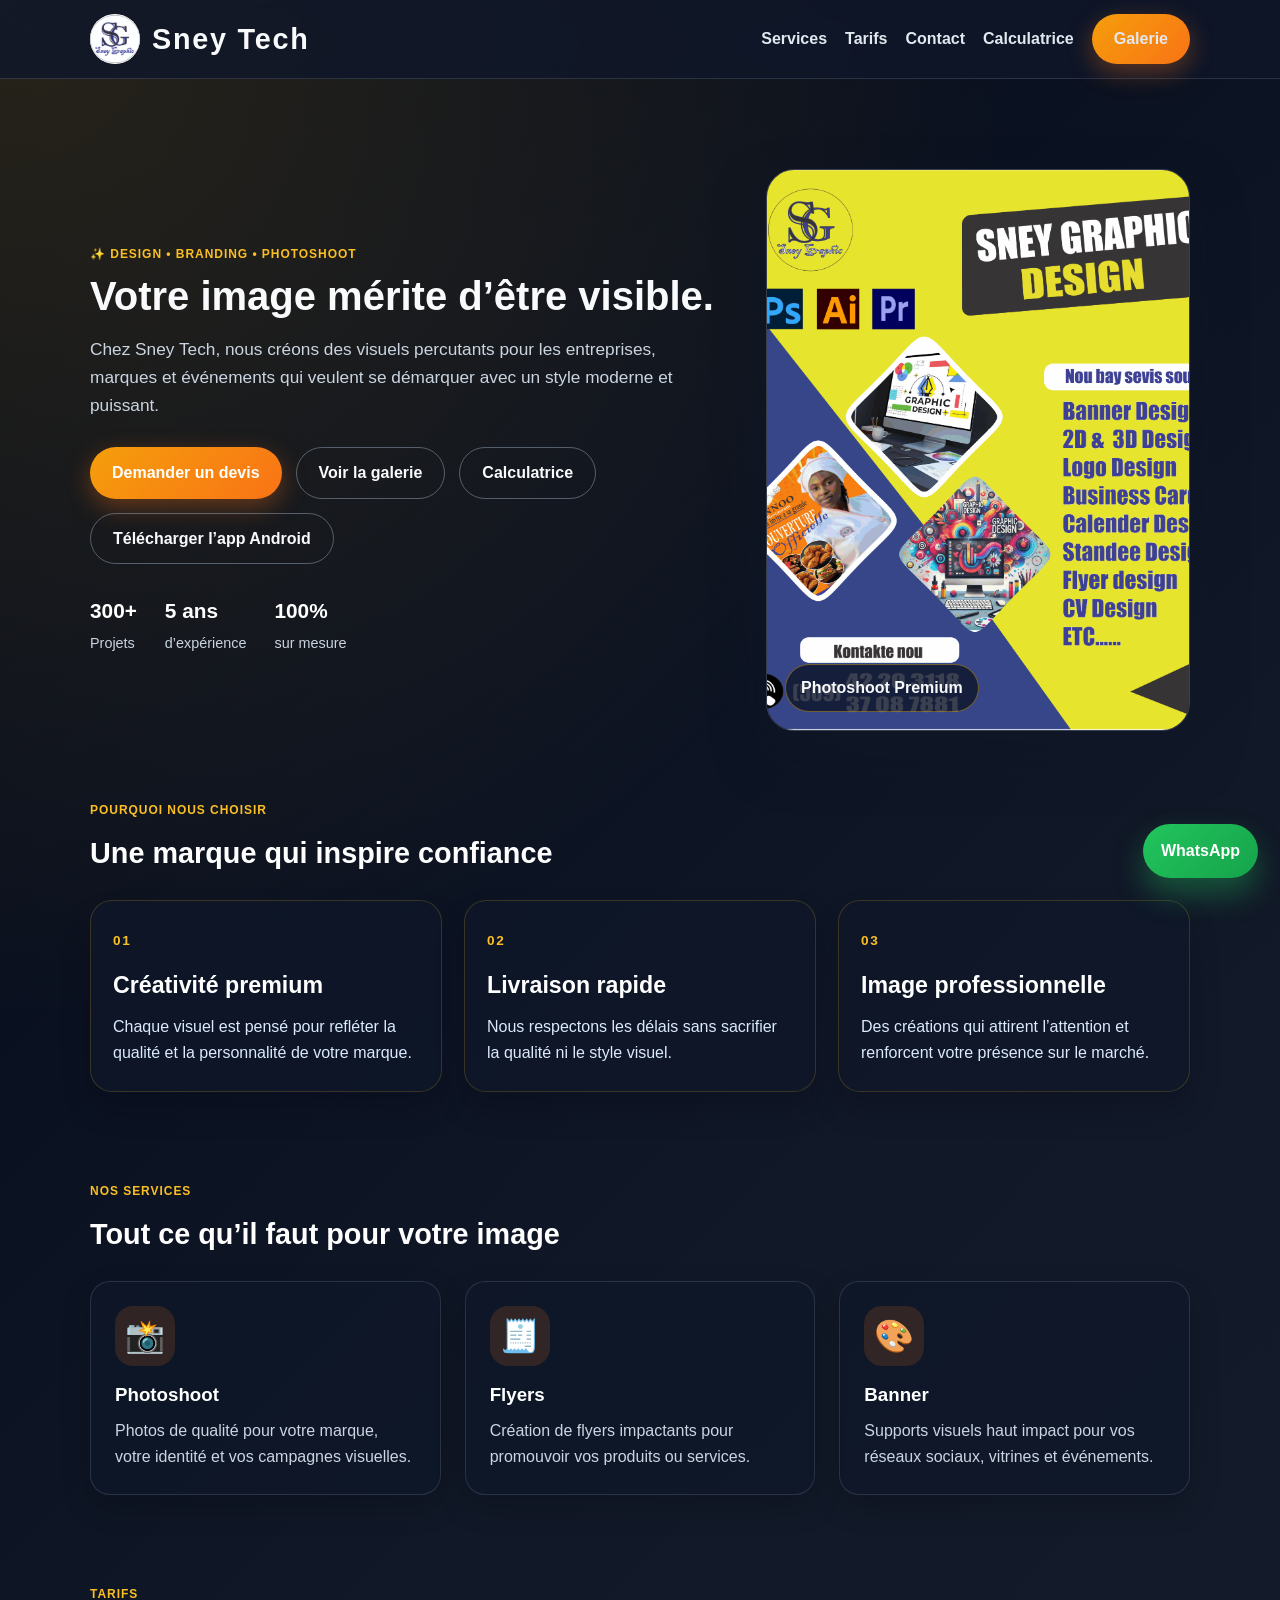
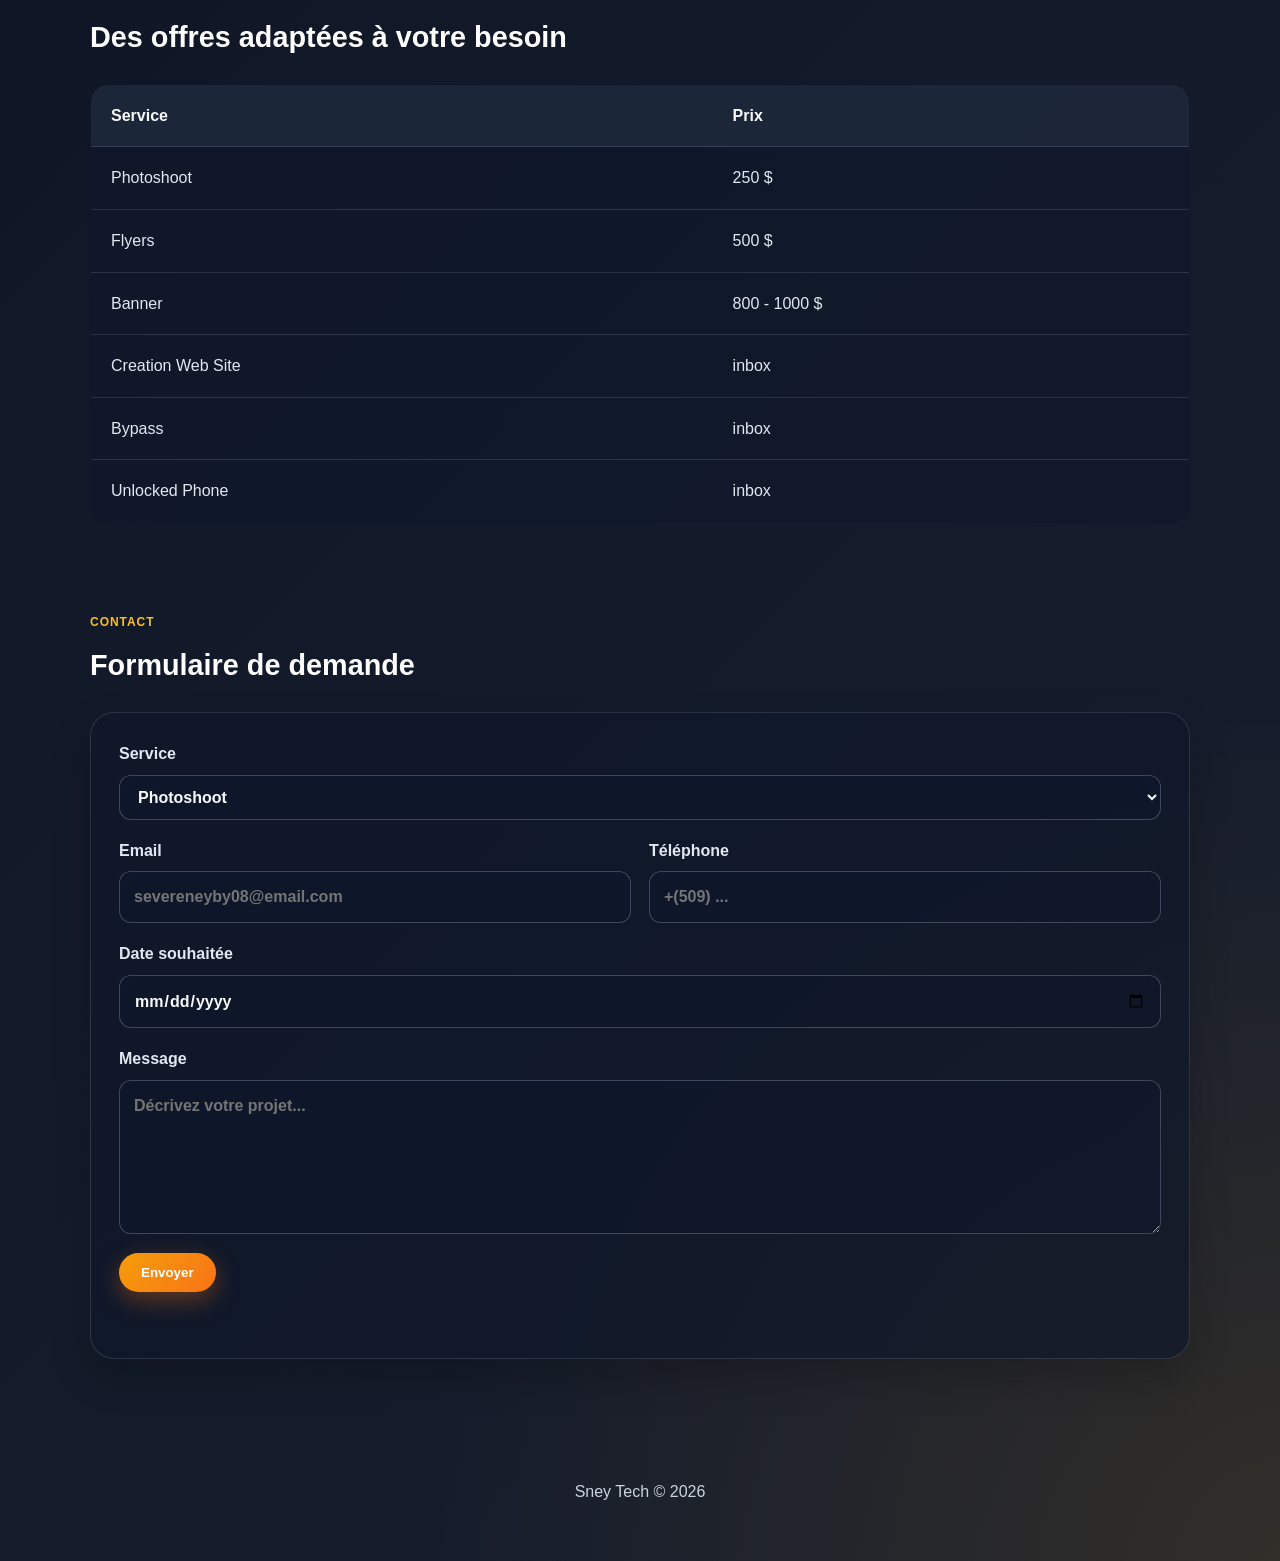
<file: index.html>
<!DOCTYPE HTML>

<html lang="fr">
		<head>
			<meta charset="utf-8" />
			<meta name="viewport" content="width=device-width, initial-scale=1.0" />
			<title>Sney Tech</title>
			<link rel="icon" type="image/jpeg" href="images/logo.jpg" />
			<link rel="stylesheet" href="style.css" />
		</head>
		
	<body class="home-page">
		<header class="site-header">
			<div class="container nav-bar">
				<a class="brand" href="index.html" aria-label="Accueil Sney Tech">
					<img src="images/logo.jpg" alt="Logo Sney Graphic de Sney Tech" />
					<span>Sney Tech</span>
				</a>
				<button class="menu-toggle" aria-label="Ouvrir le menu" aria-expanded="false">☰</button>
				<nav class="main-nav" aria-label="Navigation principale">
					<a href="#services">Services</a>
					<a href="#tarifs">Tarifs</a>
					<a href="#contact">Contact</a>
					<a href="calcul.html">Calculatrice</a>
					<a class="nav-button" href="galerie.html">Galerie</a>
				</nav>
			</div>
		</header>

		<main class="container">
			<section class="hero">
				<div class="hero-text">
					<p class="eyebrow">✨ Design • Branding • Photoshoot</p>
					<h1>Votre image mérite d’être visible.</h1>
					<p class="lead">
						Chez Sney Tech, nous créons des visuels percutants pour les entreprises,
						marques et événements qui veulent se démarquer avec un style moderne et puissant.
					</p>

					<div class="hero-actions">
						<a class="primary-btn" href="#contact">Demander un devis</a>
						<a class="secondary-btn" href="galerie.html">Voir la galerie</a>
						<a class="secondary-btn" href="calcul.html">Calculatrice</a>
						<a class="secondary-btn apk-download-link" href="downloads/calculatrice-sney-tech.apk" download>Télécharger l’app Android</a>
					</div>

					<ul class="stats">
						<li>
							<strong>300+</strong>
							<span>Projets</span>
						</li>
						<li>
							<strong>5 ans</strong>
							<span>d’expérience</span>
						</li>
						<li>
							<strong>100%</strong>
							<span>sur mesure</span>
						</li>
					</ul>
				</div>

				<div class="hero-visual">
					<div class="image-card">
						<a href="images/flyers.png"><img src="images/flyers.png" alt="Photoshoot professionnel" width="20" height="50"></a>
						<span class="badge">Photoshoot Premium</span>
					</div>
				</div>
			</section>

			<section class="section premium-panel">
				<div class="section-heading left-align">
					<p class="eyebrow">Pourquoi nous choisir</p>
					<h2>Une marque qui inspire confiance</h2>
				</div>

				<div class="value-grid">
					<article class="value-card">
						<span>01</span>
						<h3>Créativité premium</h3>
						<p>Chaque visuel est pensé pour refléter la qualité et la personnalité de votre marque.</p>
					</article>
					<article class="value-card">
						<span>02</span>
						<h3>Livraison rapide</h3>
						<p>Nous respectons les délais sans sacrifier la qualité ni le style visuel.</p>
					</article>
					<article class="value-card">
						<span>03</span>
						<h3>Image professionnelle</h3>
						<p>Des créations qui attirent l’attention et renforcent votre présence sur le marché.</p>
					</article>
				</div>
			</section>

			<section id="services" class="section">
				<div class="section-heading">
					<p class="eyebrow">Nos services</p>
					<h2>Tout ce qu’il faut pour votre image</h2>
				</div>

				<div class="service-grid">
					<article class="service-card">
						<div class="icon">📸</div>
						<h3>Photoshoot</h3>
						<p>Photos de qualité pour votre marque, votre identité et vos campagnes visuelles.</p>
					</article>

					<article class="service-card">
						<div class="icon">🧾</div>
						<h3>Flyers</h3>
						<p>Création de flyers impactants pour promouvoir vos produits ou services.</p>
					</article>

					<article class="service-card">
						<div class="icon">🎨</div>
						<h3>Banner</h3>
						<p>Supports visuels haut impact pour vos réseaux sociaux, vitrines et événements.</p>
					</article>
				</div>
			</section>

			<section id="tarifs" class="section pricing">
				<div class="section-heading">
					<p class="eyebrow">Tarifs</p>
					<h2>Des offres adaptées à votre besoin</h2>
				</div>

				<table>
					<thead>
						<tr>
							<th>Service</th>
							<th>Prix</th>
						</tr>
					</thead>
					<tbody>
						<tr>
							<td>Photoshoot</td>
							<td>250 $</td>
						</tr>
						<tr>
							<td>Flyers</td>
							<td>500 $</td>
						</tr>
						<tr>
							<td>Banner</td>
							<td>800 - 1000 $</td>
						</tr>
						<tr>
							<td>Creation Web Site</td>
							<td>inbox</td>
						</tr>
						<tr>
							<td>Bypass</td>
							<td>inbox</td>
						</tr>
						<tr>
							<td>Unlocked Phone</td>
							<td>inbox</td>
						</tr>

					</tbody>
				</table>
			</section>

			<section id="contact" class="section contact-wrap">
				<div class="section-heading">
					<p class="eyebrow">Contact</p>
					<h2>Formulaire de demande</h2>
				</div>

				<form id="contactForm" class="contact-form">
					<div class="input-row">
						<label>
							<span>Service</span>
							<select name="service">
								<option>Photoshoot</option>
								<option>Banner</option>
								<option>Flyers</option>
								<option>Creation Web site</option>
								<option>Bypass</option>
								<option>Unlocked Phone</option>
							</select>
						</label>
					</div>

					<div class="input-row two-col">
						<label>
							<span>Email</span>
							<input type="email" name="email" placeholder="severeneyby08@email.com" required />
						</label>

						<label>
							<span>Téléphone</span>
							<input type="tel" name="telephone" placeholder="+(509) ..." required />
						</label>
					</div>

					<div class="input-row">
						<label>
							<span>Date souhaitée</span>
							<input type="date" name="date" />
						</label>
					</div>

					<label>
						<span>Message</span>
						<textarea name="message" rows="5" placeholder="Décrivez votre projet..."></textarea>
					</label>

					<button type="submit" class="submit-btn">Envoyer</button>
					<p id="formMessage" class="form-message" aria-live="polite"></p>
				</form>
			</section>
		</main>

		<a class="whatsapp-float" href="https://wa.me/50942203118" target="_sneybyS" aria-label="Contacter sur WhatsApp">WhatsApp</a>

		
		<footer class="site-footer">
			<p>Sney Tech © <span id="year"></span></p>
		</footer>
		

		<script src="script.js"></script>
	</body>

	
	

</html>
</file>
<file: style.css>
* {
    box-sizing: border-box;
}

html {
    scroll-behavior: smooth;
}

body {
    margin: 0;
    font-family: Arial, Helvetica, sans-serif;
    line-height: 1.6;
}

img {
    max-width: 100%;
    display: block;
}

a {
    text-decoration: none;
}

.container {
    width: min(1100px, 90%);
    margin: 0 auto;
}

.home-page {
    background:
        radial-gradient(circle at top left, rgba(251, 191, 36, 0.15), transparent 30%),
        radial-gradient(circle at bottom right, rgba(245, 158, 11, 0.12), transparent 25%),
        linear-gradient(135deg, #020817 0%, #111827 45%, #171f2e 100%);
    color: #e5e7eb;
}

.site-header {
    position: sticky;
    top: 0;
    z-index: 10;
    background: rgba(15, 23, 42, 0.8);
    backdrop-filter: blur(10px);
    border-bottom: 1px solid rgba(148, 163, 184, 0.2);
}

.nav-bar {
    display: flex;
    justify-content: space-between;
    align-items: center;
    min-height: 78px;
    position: relative;
}

.brand {
    display: flex;
    align-items: center;
    gap: 12px;
    font-size: 1.8rem;
    font-weight: 800;
    color: #f8fafc;
    letter-spacing: 0.06em;
}

.brand img {
    width: 50px;
    height: 50px;
    flex: none;
    object-fit: contain;
    border-radius: 50%;
    background: #fff;
}

.main-nav {
    display: flex;
    gap: 18px;
    align-items: center;
}

.main-nav a {
    color: #e2e8f0;
    font-weight: 600;
    transition: color 0.2s ease;
}

.main-nav a:hover {
    color: #fbbf24;
}

.app-install-btn {
    display: inline-flex;
    align-items: center;
    justify-content: center;
    padding: 10px 16px;
    border: 1px solid rgba(251, 191, 36, 0.45);
    border-radius: 999px;
    background: linear-gradient(135deg, rgba(245, 158, 11, 0.18), rgba(251, 191, 36, 0.2));
    color: #fef3c7;
    font: inherit;
    font-weight: 700;
    cursor: pointer;
    transition: transform 0.2s ease, box-shadow 0.2s ease;
}

.app-install-btn[hidden] {
    display: none;
}

.app-install-btn:hover {
    transform: translateY(-1px);
    box-shadow: 0 12px 22px rgba(245, 158, 11, 0.2);
}

.menu-toggle {
    display: none;
    border: 1px solid rgba(148, 163, 184, 0.4);
    background: rgba(15, 23, 42, 0.6);
    color: #fff;
    width: 46px;
    height: 46px;
    border-radius: 12px;
    font-size: 1.5rem;
    cursor: pointer;
}

.nav-button,
.primary-btn,
.secondary-btn,
.submit-btn {
    display: inline-flex;
    justify-content: center;
    align-items: center;
    padding: 12px 22px;
    border-radius: 999px;
    font-weight: 700;
    transition: transform 0.2s ease, box-shadow 0.2s ease;
}

.nav-button,
.primary-btn,
.submit-btn {
    background: linear-gradient(135deg, #f59e0b, #f97316);
    color: white;
    box-shadow: 0 8px 24px rgba(249, 115, 22, 0.35);
}

.secondary-btn {
    background: transparent;
    border: 1px solid rgba(148, 163, 184, 0.5);
    color: #f8fafc;
}

.nav-button:hover,
.primary-btn:hover,
.secondary-btn:hover,
.submit-btn:hover {
    transform: translateY(-2px);
}

.hero {
    display: grid;
    grid-template-columns: 1.2fr 0.8fr;
    align-items: center;
    gap: 40px;
    padding: 90px 0 60px;
}

.eyebrow {
    margin: 0 0 10px;
    color: #fbbf24;
    font-weight: 700;
    letter-spacing: 0.08em;
    text-transform: uppercase;
    font-size: 0.75rem;
}

.hero h1 {
    margin: 0;
    font-size: clamp(2.5rem, 3vw, 4.4rem);
    line-height: 1.1;
    color: #f8fafc;
}

.lead {
    margin-top: 18px;
    font-size: 1.08rem;
    color: #cbd5e1;
    max-width: 600px;
}

.hero-actions {
    display: flex;
    flex-wrap: wrap;
    gap: 14px;
    margin-top: 28px;
}

.stats {
    list-style: none;
    padding: 0;
    margin: 30px 0 0;
    display: flex;
    flex-wrap: wrap;
    gap: 28px;
}

.stats li {
    display: flex;
    flex-direction: column;
    gap: 4px;
}

.stats strong {
    font-size: 1.3rem;
    color: #fff;
}

.stats span {
    color: #cbd5e1;
    font-size: 0.9rem;
}

.image-card {
    position: relative;
    border-radius: 28px;
    overflow: hidden;
    border: 1px solid rgba(148, 163, 184, 0.3);
    box-shadow: 0 25px 50px rgba(15, 23, 42, 0.5);
}

.image-card img {
    height: 560px;
    width: 100%;
    object-fit: cover;
}

.badge {
    position: absolute;
    bottom: 18px;
    left: 18px;
    background: rgba(15, 23, 42, 0.82);
    border: 1px solid rgba(251, 191, 36, 0.4);
    color: #f8fafc;
    padding: 10px 15px;
    border-radius: 999px;
    font-weight: 700;
}

.section {
    padding: 30px 0 60px;
}

.premium-panel {
    padding-top: 10px;
}

.left-align {
    text-align: left;
}

.value-grid {
    display: grid;
    grid-template-columns: repeat(3, minmax(0, 1fr));
    gap: 22px;
    margin-top: 20px;
}

.value-card {
    background: rgba(15, 23, 42, 0.7);
    border: 1px solid rgba(251, 191, 36, 0.18);
    border-radius: 22px;
    padding: 26px 22px;
    box-shadow: 0 18px 30px rgba(2, 6, 23, 0.2);
}

.value-card span {
    color: #fbbf24;
    font-size: 0.85rem;
    font-weight: 800;
    letter-spacing: 0.12em;
}

.value-card h3 {
    margin: 14px 0 10px;
    font-size: 1.45rem;
    color: #fff;
}

.value-card p {
    margin: 0;
    color: #dbeafe;
}

.section-heading {
    margin-bottom: 24px;
}

.section-heading h2 {
    margin: 0;
    font-size: clamp(1.8rem, 2vw, 2.8rem);
    color: white;
}

.service-grid {
    display: grid;
    grid-template-columns: repeat(3, minmax(0, 1fr));
    gap: 24px;
}

.service-card {
    background: rgba(15, 23, 42, 0.65);
    border: 1px solid rgba(148, 163, 184, 0.2);
    border-radius: 20px;
    padding: 24px;
    box-shadow: 0 12px 30px rgba(0, 0, 0, 0.18);
}

.icon {
    width: 60px;
    height: 60px;
    display: grid;
    place-items: center;
    border-radius: 18px;
    background: rgba(249, 115, 22, 0.15);
    font-size: 2rem;
    margin-bottom: 14px;
}

.service-card h3 {
    margin: 0 0 8px;
    color: white;
}

.service-card p {
    margin: 0;
    color: #cbd5e1;
}

.pricing table {
    width: 100%;
    border-collapse: collapse;
    overflow: hidden;
    border-radius: 18px;
    background: rgba(15, 23, 42, 0.65);
    border: 1px solid rgba(148, 163, 184, 0.2);
}

.pricing th,
.pricing td {
    padding: 18px 20px;
    text-align: left;
    border-bottom: 1px solid rgba(148, 163, 184, 0.2);
}

.pricing th {
    background: rgba(30, 41, 59, 0.9);
    color: #f8fafc;
}

.pricing td {
    color: #e2e8f0;
}

.contact-wrap {
    padding-bottom: 80px;
}

.contact-form {
    background: rgba(15, 23, 42, 0.7);
    border: 1px solid rgba(148, 163, 184, 0.2);
    border-radius: 24px;
    padding: 28px;
    box-shadow: 0 18px 40px rgba(0, 0, 0, 0.2);
}

.input-row {
    margin-bottom: 18px;
}

.two-col {
    display: grid;
    grid-template-columns: repeat(2, minmax(0, 1fr));
    gap: 18px;
}

label {
    display: block;
    color: #e2e8f0;
    font-weight: 600;
}

label span {
    display: inline-block;
    margin-bottom: 8px;
}

input,
select,
textarea {
    width: 100%;
    border: 1px solid rgba(148, 163, 184, 0.35);
    background: rgba(15, 23, 42, 0.7);
    color: #f8fafc;
    border-radius: 12px;
    padding: 12px 14px;
    font: inherit;
}

textarea {
    resize: vertical;
    min-height: 120px;
}

.submit-btn {
    border: none;
    cursor: pointer;
    margin-top: 12px;
}

.form-message {
    min-height: 24px;
    margin: 14px 0 0;
    color: #86efac;
    font-weight: 600;
}

.whatsapp-float {
    position: fixed;
    right: 22px;
    bottom: 22px;
    background: linear-gradient(135deg, #22c55e, #16a34a);
    color: #fff;
    padding: 14px 18px;
    border-radius: 999px;
    font-weight: 700;
    text-decoration: none;
    box-shadow: 0 16px 30px rgba(34, 197, 94, 0.35);
    z-index: 30;
}

.site-footer {
    padding: 24px 0 40px;
    text-align: center;
    color: #cbd5e1;
}

.gallery-page {
    min-height: 100vh;
    padding: 40px 20px;
    background: linear-gradient(135deg, #0f172a, #1e293b, #111827);
    color: #f8fafc;
}

.topbar {
    display: flex;
    justify-content: space-between;
    align-items: center;
    margin-bottom: 30px;
    padding: 18px 24px;
    background: rgba(15, 23, 42, 0.7);
    border: 1px solid rgba(148, 163, 184, 0.25);
    border-radius: 18px;
    box-shadow: 0 12px 30px rgba(0, 0, 0, 0.22);
}

.topbar h1 {
    margin: 0;
    font-size: 2.3rem;
    letter-spacing: 1px;
}

.gallery-nav {
    display: flex;
    justify-content: space-between;
    align-items: center;
    width: 100%;
}

.gallery-nav-link {
    padding: 10px 14px;
    color: #e2e8f0;
    font-weight: 600;
}

.gallery-nav-link:hover {
    color: #fbbf24;
}

.gallery-page-title {
    margin: 0 0 24px;
    font-size: 2.3rem;
    letter-spacing: 1px;
}

.btn-home {
    text-decoration: none;
    color: #fff;
    background: linear-gradient(135deg, #f59e0b, #f97316);
    padding: 12px 20px;
    border-radius: 999px;
    font-weight: 700;
    transition: transform 0.25s ease, box-shadow 0.25s ease;
    box-shadow: 0 8px 20px rgba(249, 115, 22, 0.35);
}

.btn-home:hover {
    transform: translateY(-2px);
}

.thumbs {
    display: grid;
    grid-template-columns: repeat(auto-fit, minmax(140px, 1fr));
    gap: 18px;
    margin-bottom: 32px;
}

.thumb {
    display: block;
    overflow: hidden;
    border-radius: 16px;
    border: 2px solid rgba(148, 163, 184, 0.25);
    background: rgba(15, 23, 42, 0.7);
    transition: transform 0.3s ease, box-shadow 0.3s ease;
    box-shadow: 0 10px 25px rgba(0, 0, 0, 0.18);
}

.thumb:hover {
    transform: translateY(-6px) scale(1.01);
    box-shadow: 0 18px 30px rgba(59, 130, 246, 0.25);
}

.thumb img {
    width: 100%;
    height: 170px;
    object-fit: cover;
    display: block;
}

.featured {
    display: flex;
    justify-content: center;
}

.featured-card {
    width: min(100%, 760px);
    background: rgba(15, 23, 42, 0.7);
    border: 1px solid rgba(148, 163, 184, 0.25);
    border-radius: 24px;
    overflow: hidden;
    box-shadow: 0 20px 40px rgba(0, 0, 0, 0.3);
}

.featured-card img {
    display: block;
    width: 100%;
    max-height: 700px;
    object-fit: cover;
}

.lightbox {
    position: fixed;
    inset: 0;
    background: rgba(2, 6, 23, 0.9);
    display: none;
    align-items: center;
    justify-content: center;
    flex-direction: column;
    gap: 12px;
    z-index: 20;
    padding: 20px;
}

.lightbox.active {
    display: flex;
}

.lightbox img {
    max-width: min(90vw, 900px);
    max-height: 75vh;
    border-radius: 18px;
    box-shadow: 0 30px 50px rgba(0, 0, 0, 0.4);
}

.lightbox p {
    margin: 0;
    color: #f8fafc;
    font-weight: 600;
    letter-spacing: 0.03em;
}

.close-lightbox {
    position: absolute;
    top: 24px;
    right: 24px;
    width: 44px;
    height: 44px;
    border: none;
    border-radius: 50%;
    background: rgba(255, 255, 255, 0.12);
    color: white;
    font-size: 1.5rem;
    cursor: pointer;
}

.lightbox-nav {
    position: absolute;
    top: 50%;
    display: grid;
    place-items: center;
    width: 48px;
    height: 48px;
    border: 1px solid rgba(255, 255, 255, 0.25);
    border-radius: 50%;
    background: rgba(255, 255, 255, 0.12);
    color: white;
    font-size: 1.5rem;
    cursor: pointer;
    transform: translateY(-50%);
}

.previous-photo {
    left: 24px;
}

.next-photo {
    right: 24px;
}

@media (max-width: 768px) {
    .nav-bar {
        flex-wrap: wrap;
        padding: 14px 0;
    }

    .menu-toggle {
        display: inline-flex;
        align-items: center;
        justify-content: center;
    }

    .main-nav {
        display: none;
        width: 100%;
        flex-direction: column;
        align-items: flex-start;
        padding: 12px 0 0;
        gap: 12px;
    }

    .main-nav.open {
        display: flex;
    }

    .nav-bar,
    .hero,
    .two-col,
    .service-grid,
    .value-grid {
        grid-template-columns: 1fr;
    }

    .hero {
        padding-top: 60px;
    }

    .service-grid,
    .two-col,
    .value-grid {
        display: grid;
    }
}

@media (max-width: 600px) {
    .lightbox img {
        max-width: calc(100vw - 96px);
        max-height: 70vh;
    }

    .lightbox-nav {
        width: 38px;
        height: 38px;
    }

    .previous-photo {
        left: 10px;
    }

    .next-photo {
        right: 10px;
    }

    .topbar {
        flex-direction: column;
        gap: 16px;
        text-align: center;
    }

    .gallery-nav {
        flex-direction: column;
        align-items: stretch;
        gap: 10px;
    }

    .gallery-nav .brand {
        align-self: flex-start;
    }

    .gallery-nav .btn-home {
        text-align: center;
    }

    .topbar h1 {
        font-size: 1.9rem;
    }
}

.calculator-page {
    min-height: 100vh;
    background:
        radial-gradient(circle at top left, rgba(251, 191, 36, 0.14), transparent 32%),
        linear-gradient(135deg, #090f1b, #172333 58%, #101820);
    color: #f8fafc;
}

.calculator-page .nav-bar {
    justify-content: flex-start;
    gap: 12px;
}

.calculator-page .menu-toggle {
    display: inline-flex;
    align-items: center;
    justify-content: center;
    margin-left: auto;
}

.calculator-page .main-nav {
    position: absolute;
    top: calc(100% - 4px);
    right: 0;
    z-index: 11;
    display: none;
    width: min(380px, 90vw);
    flex-direction: column;
    align-items: stretch;
    gap: 12px;
    padding: 16px;
    border: 1px solid rgba(148, 163, 184, 0.25);
    border-radius: 14px;
    background: #111c2c;
    box-shadow: 0 18px 36px rgba(0, 0, 0, 0.35);
}

.calculator-page .main-nav.open {
    display: flex;
}

.calculator-page .main-nav > a {
    padding: 4px 2px;
}

.calculator-menu-tools {
    display: grid;
    gap: 12px;
    padding-top: 12px;
    border-top: 1px solid rgba(148, 163, 184, 0.25);
}

.calculator-menu-tools .calculator-settings {
    width: 100%;
}

.calculator-menu-tools .calculator-settings label {
    min-width: 0;
}

.calculator-menu-tools .calculator-settings label span {
    margin-bottom: 4px;
}

.calculator-menu-tools .apk-download-link {
    justify-self: start;
    min-height: 40px;
    padding: 8px 12px;
    font-size: 0.85rem;
}

.calculator-main {
    display: flex;
    flex-direction: column;
    align-items: center;
    gap: 24px;
    justify-content: center;
    padding-top: 56px;
    padding-bottom: 72px;
}

.calculator-panel,
.exercise-panel {
    padding: 30px;
    border: 1px solid rgba(148, 163, 184, 0.28);
    border-radius: 20px;
    background: rgba(15, 23, 42, 0.82);
    box-shadow: 0 24px 56px rgba(0, 0, 0, 0.32);
}

.calculator-panel {
    width: min(100%, 820px);
}

.exercise-panel {
    width: min(100%, 700px);
}

.calculator-heading {
    display: flex;
    justify-content: space-between;
    align-items: flex-end;
    gap: 20px;
}

.calculator-heading h1 {
    margin: 0;
    color: #fff;
    font-size: 1.9rem;
    line-height: 1.2;
}

.calculator-language {
    min-width: 0;
    font-size: 0.85rem;
}

.calculator-language select {
    padding: 7px 8px;
}

.calculator-settings {
    display: grid;
    grid-template-columns: repeat(2, minmax(0, 1fr));
    align-items: end;
    gap: 8px;
}

.calculator-actions {
    display: flex;
    flex-wrap: wrap;
    align-items: center;
    gap: 10px;
    margin-top: 20px;
}

.calculator-actions a {
    min-height: 44px;
}

.calculator-actions .apk-download-link {
    min-height: 40px;
    padding: 8px 12px;
    font-size: 0.85rem;
}

.calculator-angle {
    min-width: 0;
    font-size: 0.85rem;
}

.calculator-angle select {
    padding: 7px 8px;
}

.calculator-display {
    display: grid;
    gap: 8px;
    margin-top: 28px;
    padding: 18px;
    border: 1px solid rgba(148, 163, 184, 0.2);
    border-radius: 12px;
    background: rgba(2, 6, 23, 0.62);
}

.calculator-display label {
    color: #cbd5e1;
    font-size: 0.9rem;
}

.calculator-display input {
    min-width: 0;
    padding: 8px 0;
    border: 0;
    border-radius: 0;
    background: transparent;
    font-family: Consolas, monospace;
    font-size: 1.2rem;
    text-align: right;
}

.calculator-result {
    display: block;
    min-height: 48px;
    overflow-wrap: anywhere;
    color: #fbbf24;
    font-size: 2rem;
    font-weight: 700;
    line-height: 1.3;
    text-align: right;
}

.calculator-status {
    min-height: 24px;
    margin: 8px 0;
    color: #fca5a5;
    font-size: 0.9rem;
}

.calculator-keypad-layout {
    display: grid;
    grid-template-columns: minmax(0, 0.95fr) minmax(0, 1.35fr);
    align-items: start;
    gap: 10px;
}

.calculator-keys {
    display: grid;
    grid-template-columns: repeat(4, minmax(0, 1fr));
    gap: 10px;
}

.calculator-scientific-column {
    display: grid;
    gap: 10px;
}

.calculator-keys button,
.scientific-keys button,
.key-equals {
    min-width: 0;
    min-height: 56px;
    border: 1px solid rgba(148, 163, 184, 0.2);
    border-radius: 10px;
    background: #263447;
    color: #f8fafc;
    font: inherit;
    font-size: 1.2rem;
    font-weight: 700;
    cursor: pointer;
    touch-action: manipulation;
    transition: background 0.15s ease, transform 0.15s ease;
}

.calculator-keys button:hover,
.scientific-keys button:hover,
.key-equals:hover {
    background: #35475d;
    transform: translateY(-1px);
}

.calculator-keys .key-clear {
    background: rgba(239, 68, 68, 0.2);
    color: #fecaca;
}

.calculator-keys .key-operator {
    background: rgba(245, 158, 11, 0.17);
    color: #fcd34d;
}

.key-equals {
    border: 0;
    background: linear-gradient(135deg, #f59e0b, #f97316);
    color: #fff;
}

.scientific-keys {
    display: grid;
    grid-template-columns: repeat(4, minmax(0, 1fr));
    gap: 6px;
}

.scientific-keys button {
    min-height: 48px;
    padding: 2px 1px;
    background: rgba(251, 191, 36, 0.1);
    color: #fde68a;
    font-size: 1rem;
}

.exercise-heading h2 {
    margin: 0 0 20px;
    color: #fff;
    font-size: 1.5rem;
}

.exercise-photo-actions {
    display: flex;
    flex-wrap: wrap;
    align-items: center;
    gap: 10px;
    margin: 0 0 14px;
}

.photo-file-input {
    position: absolute;
    width: 1px;
    height: 1px;
    padding: 0;
    margin: -1px;
    overflow: hidden;
    clip: rect(0, 0, 0, 0);
    white-space: nowrap;
    border: 0;
}

.photo-file-input:focus-visible + .photo-capture-btn {
    outline: 3px solid #fbbf24;
    outline-offset: 3px;
}

.photo-capture-btn,
.photo-remove-btn {
    min-height: 44px;
    padding: 10px 14px;
    border: 1px solid rgba(251, 191, 36, 0.42);
    border-radius: 10px;
    background: rgba(245, 158, 11, 0.14);
    color: #fde68a;
    font: inherit;
    font-weight: 700;
    cursor: pointer;
}

.photo-capture-btn {
    display: inline-flex;
    align-items: center;
    gap: 8px;
}

.photo-remove-btn {
    border-color: rgba(248, 113, 113, 0.42);
    background: rgba(239, 68, 68, 0.14);
    color: #fecaca;
}

.exercise-photo-preview {
    position: relative;
    display: grid;
    justify-items: start;
    margin-bottom: 12px;
}

.exercise-photo-preview[hidden],
.photo-remove-btn[hidden] {
    display: none;
}

.exercise-photo-preview img {
    width: auto;
    max-width: 100%;
    max-height: 260px;
    border: 1px solid rgba(148, 163, 184, 0.28);
    border-radius: 10px;
    background: rgba(2, 6, 23, 0.62);
    object-fit: contain;
}

.photo-ocr-status {
    min-height: 22px;
    margin: 0 0 12px;
    color: #cbd5e1;
    font-size: 0.9rem;
}

.ai-fallback-panel {
    display: grid;
    gap: 10px;
    margin: 12px 0 14px;
    padding: 12px;
    border: 1px solid rgba(96, 165, 250, 0.28);
    border-radius: 12px;
    background: rgba(15, 23, 42, 0.8);
}

.ai-inline-row {
    display: grid;
    gap: 8px;
}

.ai-key-label {
    color: #dbeafe;
    font-size: 0.82rem;
    font-weight: 700;
}

.ai-key-input {
    min-width: 0;
    padding: 10px 12px;
}

.ai-fix-btn {
    min-height: 42px;
    border: 0;
    border-radius: 10px;
    background: linear-gradient(135deg, #2563eb, #7c3aed);
    color: #fff;
    font: inherit;
    font-weight: 700;
    cursor: pointer;
}

.ai-status {
    min-height: 22px;
    margin: 0;
    color: #bfdbfe;
    font-size: 0.82rem;
    overflow-wrap: anywhere;
}

.exercise-input-row {
    display: flex;
    gap: 10px;
    margin-top: 8px;
}

.exercise-input-row input {
    min-width: 0;
}

.exercise-solve-btn {
    flex: none;
    padding: 10px 18px;
    border: 0;
    border-radius: 10px;
    background: linear-gradient(135deg, #f59e0b, #f97316);
    color: #fff;
    font: inherit;
    font-weight: 700;
    cursor: pointer;
}

.exercise-result {
    min-height: 30px;
    margin: 18px 0 8px;
    overflow-wrap: anywhere;
    color: #fbbf24;
    font-size: 1.2rem;
    font-weight: 700;
}

.exercise-panel h3 {
    margin: 10px 0 6px;
    color: #cbd5e1;
    font-size: 1rem;
}

.exercise-steps {
    display: grid;
    gap: 6px;
    margin: 0;
    padding-left: 24px;
    color: #e2e8f0;
}

.exercise-steps li {
    overflow-wrap: anywhere;
}

@media (max-width: 1024px) {
    .calculator-main {
        padding-left: 18px;
        padding-right: 18px;
    }

    .calculator-panel {
        width: min(100%, 820px);
    }

    .exercise-panel {
        width: min(100%, 700px);
    }
}

@media (max-width: 768px) {
    .calculator-main {
        gap: 18px;
    }

    .calculator-panel,
    .exercise-panel {
        width: 100%;
    }

    .calculator-heading {
        flex-wrap: wrap;
        align-items: flex-start;
    }

    .calculator-settings {
        width: 100%;
    }

    .calculator-language,
    .calculator-angle {
        min-width: 0;
    }
}

@media (max-width: 600px) {
    .calculator-main {
        padding-top: 28px;
        padding-left: 12px;
        padding-right: 12px;
    }

    .calculator-panel,
    .exercise-panel {
        padding: 20px;
    }

    .calculator-heading {
        align-items: flex-start;
        flex-direction: column;
    }

    .calculator-settings {
        width: 100%;
        grid-template-columns: repeat(2, minmax(0, 1fr));
    }

    .calculator-keys {
        gap: 8px;
    }

    .calculator-keypad-layout {
        gap: 8px;
    }

    .calculator-keys button,
    .scientific-keys button {
        min-height: 52px;
    }

    .exercise-input-row {
        flex-direction: column;
    }
}

@media (max-width: 480px) {
    .calculator-panel,
    .exercise-panel {
        padding: 16px 14px;
    }

    .calculator-heading h1 {
        font-size: 1.5rem;
    }

    .calculator-result {
        font-size: 1.6rem;
    }

    .calculator-display input {
        font-size: 1rem;
    }

    .scientific-keys {
        grid-template-columns: repeat(3, minmax(0, 1fr));
    }

    .ai-inline-row,
    .exercise-input-row,
    .exercise-input-row input,
    .exercise-solve-btn,
    .ai-fix-btn {
        width: 100%;
    }
}

@media (max-width: 360px) {
    .calculator-keys button {
        font-size: 0.9rem;
        padding: 1px 2px;
    }

    .scientific-keys button {
        font-size: 1rem;
    }

    .scientific-keys {
        grid-template-columns: repeat(2, minmax(0, 1fr));
    }
}
</file>
